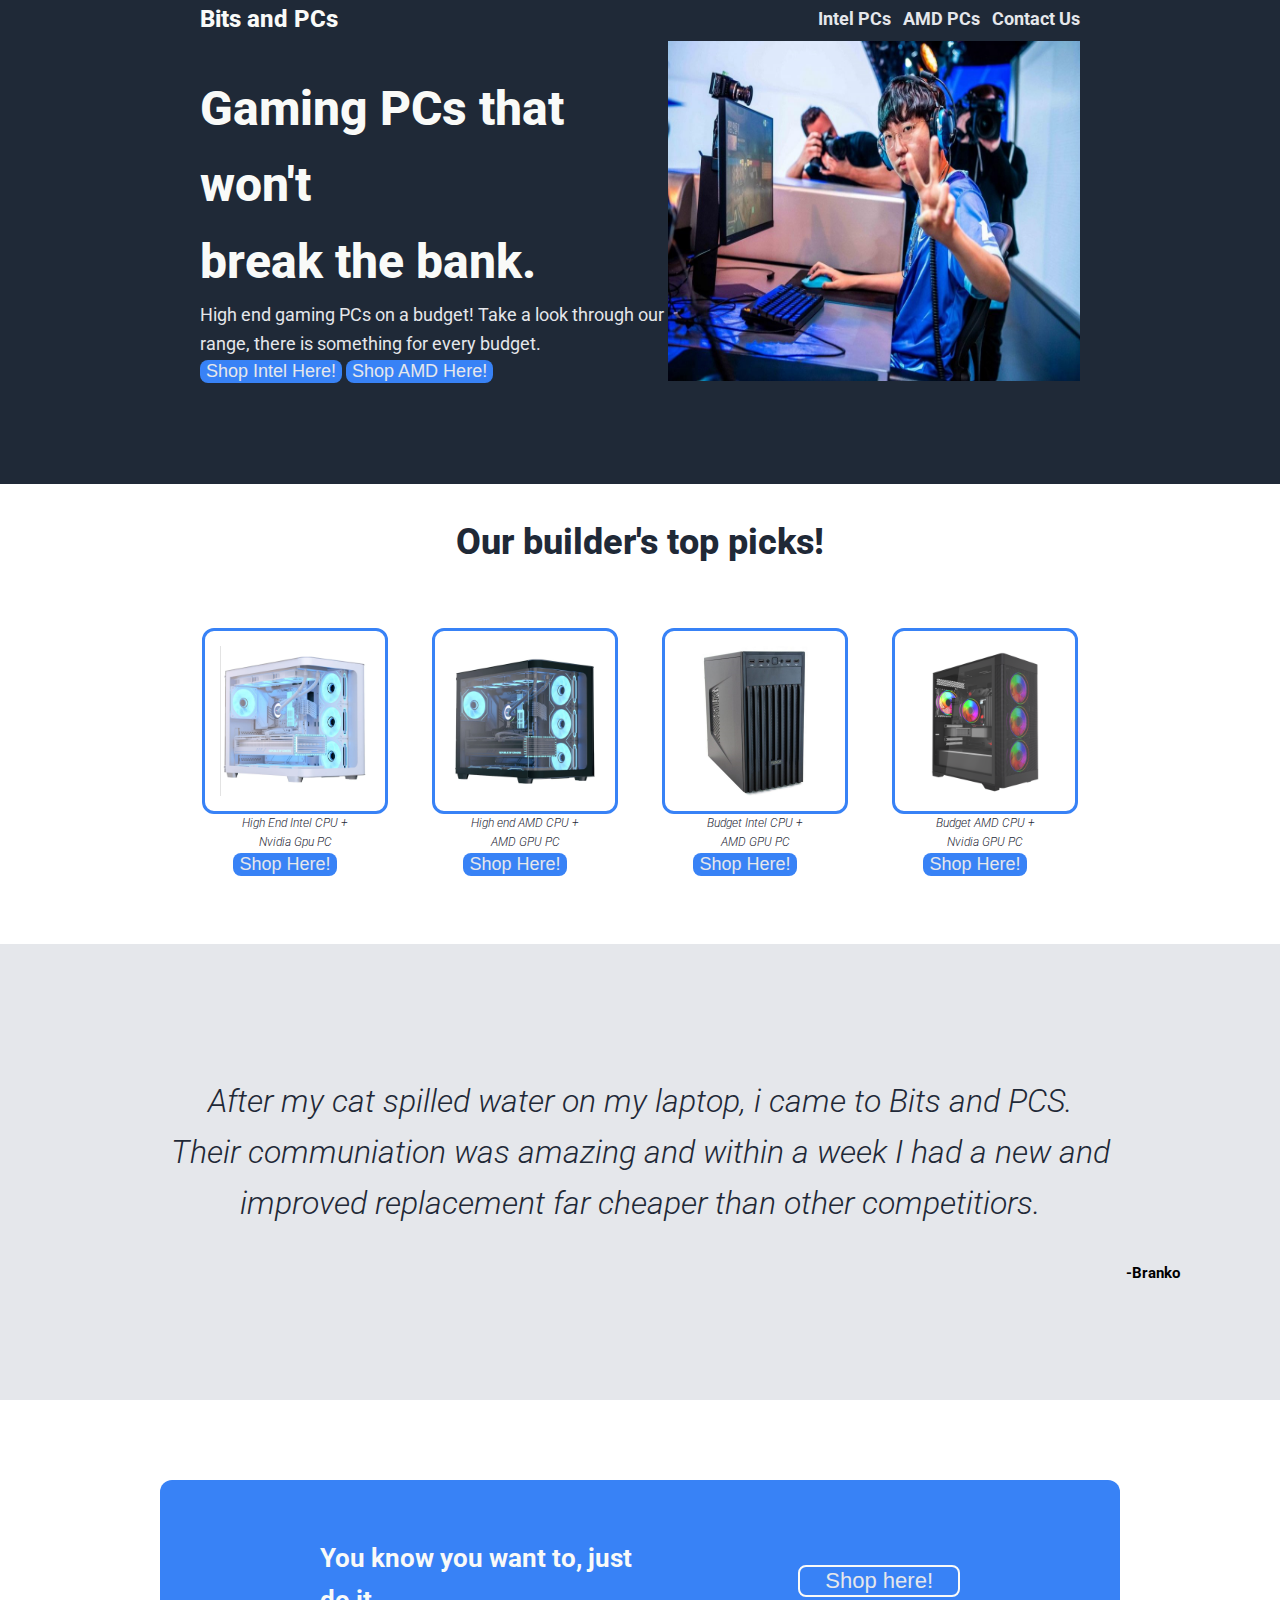
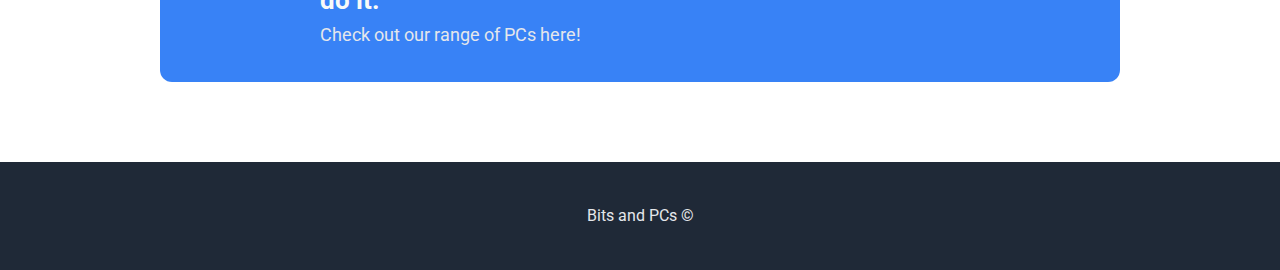
<file: index.html>
<!DOCTYPE html>
<html lang="en">
<head>
    <meta charset="UTF-8">
    <meta name="viewport" content="width=device-width, initial-scale=1.0">
    <title>Document</title>
    <link rel="stylesheet", href="style.css">
</head>
<body>
   <!-- Header -->

  <header class="header">
    <nav class="nav">
      <div class="logo"><a href=index.html class="logo-text">Bits and PCs</div>
      <div class="nav-links">
        <a href="intel.html">Intel PCs</a>
        <a href="amd.html">AMD PCs</a>
        <a href="contact.html">Contact Us</a>
      </div>
    </nav>
  </header>

  <!-- Hero Section -->
  <section class="hero">
    <div class="hero-text">
      <h1>Gaming PCs that won't <br>break the bank.</h1>
      <p>High end gaming PCs on a budget! Take a look through our range, there is something for every budget.</p>
      <a href="intel.html"><button>Shop Intel Here!</button></a>
      <a href="amd.html"><button>Shop AMD Here!</button></a>
    </div>
    <div class="hero-image">
      <img src="./images/gesture.png", alt="Gesture using our pc">
    </div>
  </section>
  
  <!-- Info Section -->
    <section class="Info">
      <h2>Our builder's top picks!</h2>
      <div class="info-items">
        <figure class="info-box"><img src="./images/whiteint.png" alt="High end Intel PC">
          <figcaption>High End Intel CPU + Nvidia Gpu PC</figcaption> <a href="intel.html"><button class="img-button">Shop Here!</button></a>
          
        </figure>
        <figure class="info-box"><img src="./images/blackamd.png" alt="High end AMD PC">
          <figcaption>High end AMD CPU + AMD GPU PC</figcaption><a href="amd.html"><button class="img-button">Shop Here!</button></a>
        </figure>
        <figure class="info-box"><img src="./images/blackcheapintel.png" alt="Budget Intel PC">
          <figcaption>Budget Intel CPU + AMD GPU PC</figcaption><a href="intel.html"><button class="img-button">Shop Here!</button></a>
        </figure>
        <figure class="info-box"><img src="./images/blackcheapamd.png" alt="Budget AMD PC">
          <figcaption>Budget AMD CPU + Nvidia GPU PC</figcaption><a href="amd.html"><button class="img-button">Shop Here!</button></a>
        </figure>
      </div>
    </section>
<!-- Quote Section -->
 <section class="rec">
  <div class="quote">
        <p>
            After my cat spilled water on my laptop, i came to Bits and PCS.<br>
             Their communiation was amazing and within a week I had a new and<br>
              improved replacement far cheaper than other competitiors.
        <p class="him">
            -Branko
        </p>
    </div>
  </section>
<!--Sign up Section-->
<section class="signup">
    <div class="signup-text">
        <h3>
            You know you want to, just do it.
        </h3>
        <p>
            Check out our range of PCs here!
        </p>
    </div>
    <div class="signup-button">
        <button type="submit">Shop here!</button>
    </div>
  </section>
<!--Footer Section-->
    <div class="footer">
        <p class="cc">
            Bits and PCs &copy;
        </p>
    </div>
    
    
  


    
</body>
</html>
</file>
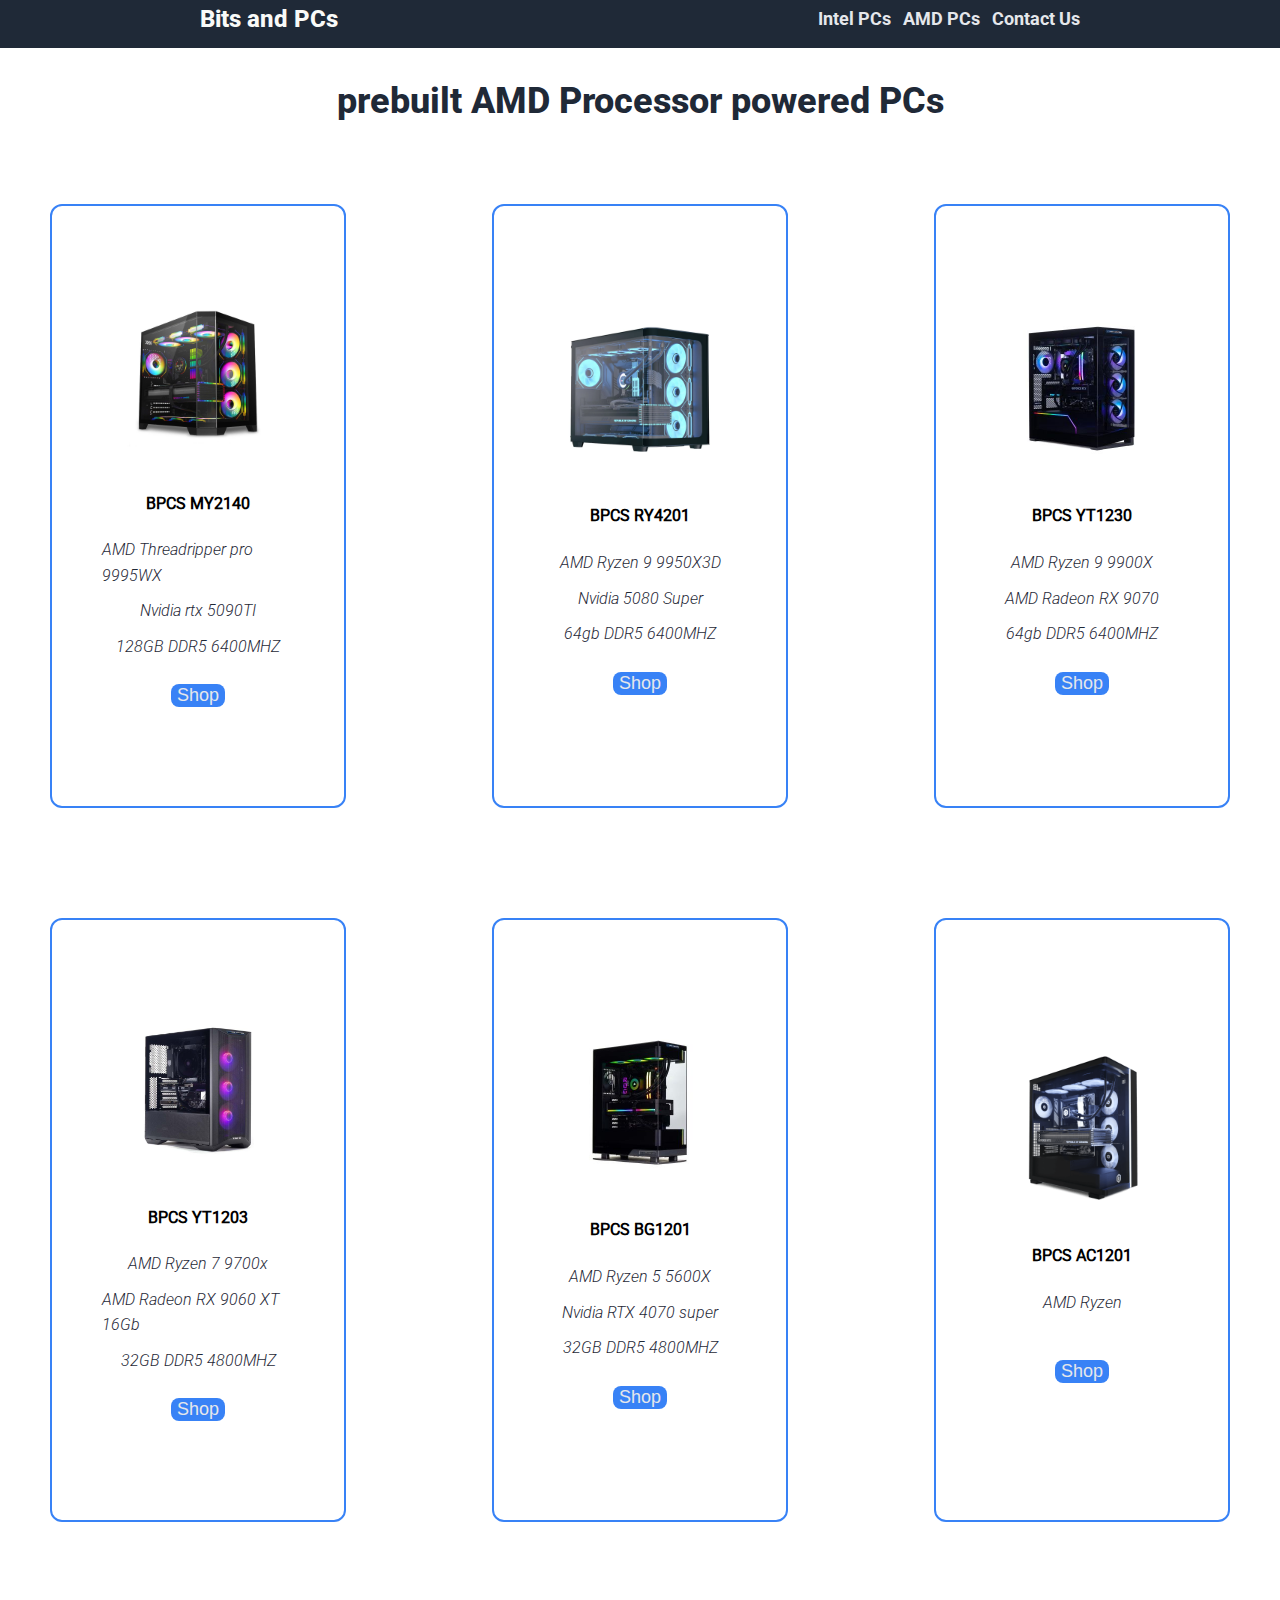
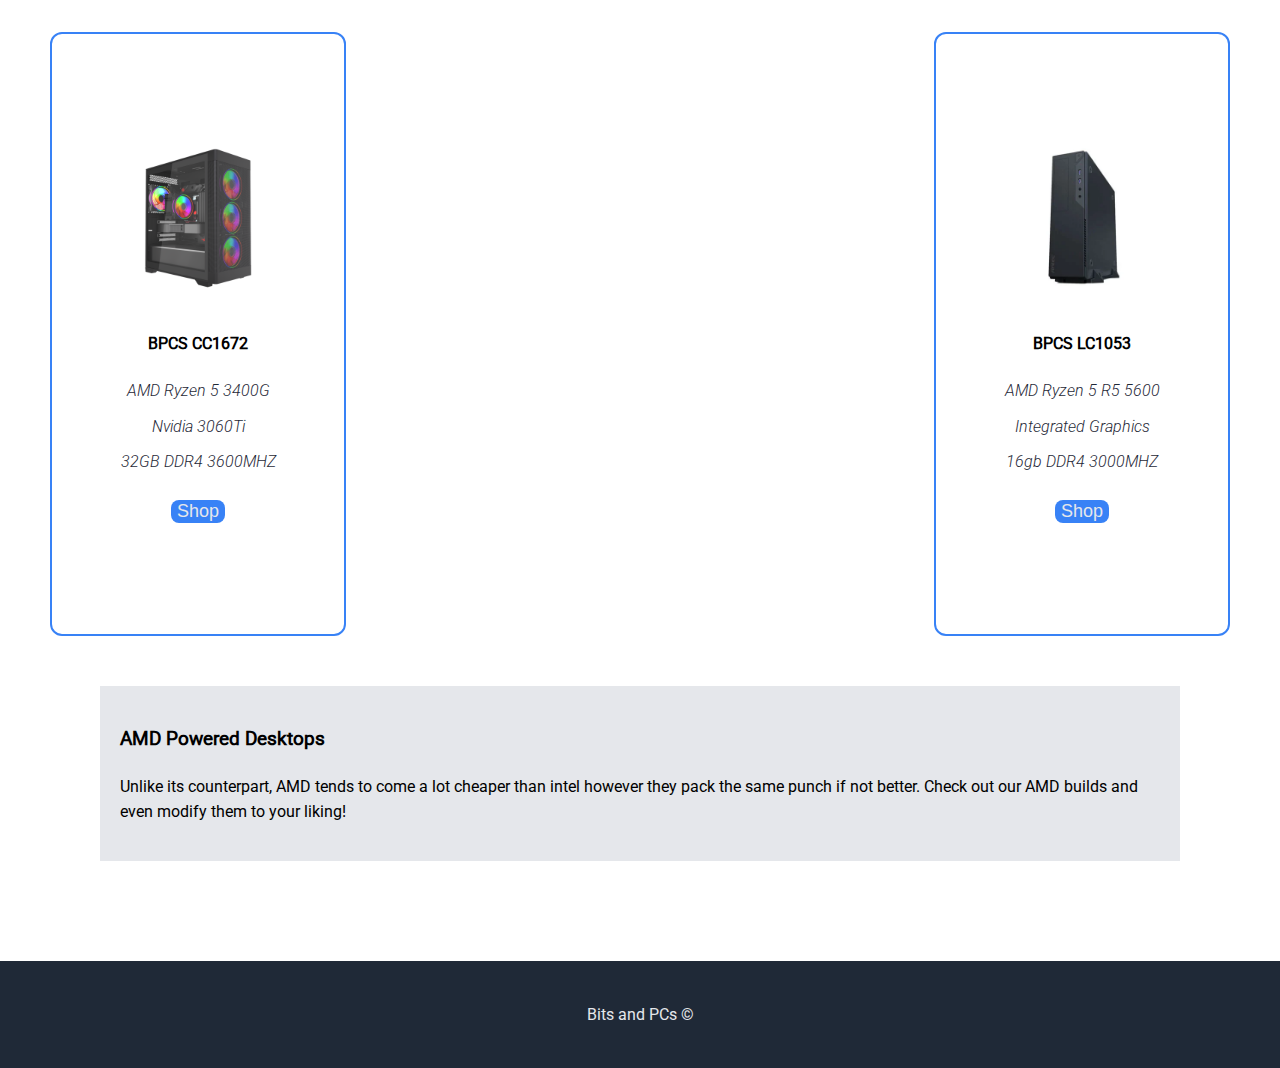
<file: amd.html>
<!DOCTYPE html>
<html lang="en">
<head>
    <meta charset="UTF-8">
    <meta name="viewport" content="width=device-width, initial-scale=1.0">
    <title>Document</title>
    <link rel="stylesheet", href="style.css">
    <link rel="stylesheet", href="amd.css">
    
</head>
<body>
    <header class="header">
    <nav class="nav">
      <div class="logo"><a href=index.html class="logo-text">Bits and PCs</div>
      <div class="nav-links">
        <a href="intel.html">Intel PCs</a>
        <a href="amd.html">AMD PCs</a>
        <a href="contact.html">Contact Us</a>
      </div>
    </nav>
  </header>
  <h1>prebuilt AMD Processor powered PCs</h1>
  <section class="amd">
   <div class="amd-container">
    <article class="amd-item">
        <figure>
        <img src="./images/amd1.jpg",alt=>
      </figure>
      <p class="amd-item-spec"><strong>BPCS MY2140</strong></p>
      <p class="CPU">AMD Threadripper pro 9995WX</p>
      <p class="GPU">Nvidia rtx 5090TI</p>
      <p class="RAM">128GB DDR5 6400MHZ</p>
      <button>Shop</button>
    </article>
    <article class="amd-item">
        <figure>
        <img src="./images/blackamd.png",alt=>
      </figure>
      <p class="amd-item-spec"><strong>BPCS RY4201</strong></p>
      <p class="CPU">AMD Ryzen 9 9950X3D</p>
      <p class="GPU">Nvidia 5080 Super</p>
      <p class="RAM">64gb DDR5 6400MHZ</p>
      <button>Shop</button>
    </article>
    <article class="amd-item">
        <figure>
        <img src="./images/amd2.jpg",alt=>
      </figure>
      <p class="amd-item-spec"><strong>BPCS YT1230</strong></p>
      <p class="CPU">AMD Ryzen 9 9900X </p>
      <p class="GPU">AMD Radeon RX 9070 </p>
      <p class="RAM">64gb DDR5 6400MHZ</p>
      <button>Shop</button>
    </article>
    <article class="amd-item">
        <figure>
        <img src="./images/amd3.jpg",alt=>
      </figure>
      <p class="amd-item-spec"><strong>BPCS YT1203</strong></p>
      <p class="CPU">AMD Ryzen 7 9700x</p>
      <p class="GPU">AMD Radeon RX 9060 XT 16Gb</p>
      <p class="RAM">32GB DDR5 4800MHZ</p>
      <button>Shop</button>
    </article>
    <article class="amd-item">
        <figure>
        <img src="./images/amd4.jpg",alt=>
      </figure>
      <p class="amd-item-spec"><strong>BPCS BG1201</strong></p>
      <p class="CPU">AMD Ryzen 5 5600X</p>
      <p class="GPU">Nvidia RTX 4070 super</p>
      <p class="RAM">32GB DDR5 4800MHZ</p>
      <button>Shop</button>
    </article>
    <article class="amd-item">
        <figure>
        <img src="./images/amd5.png",alt=>
      </figure>
      <p class="amd-item-spec"><strong>BPCS AC1201</strong></p>
      <p class="CPU">AMD Ryzen </p>
      <p class="GPU"></p>
      <p class="RAM"></p>
      <button>Shop</button>
    </article>
    <article class="amd-item">
        <figure>
        <img src="./images/blackcheapamd.png",alt=>
      </figure>
      <p class="amd-item-spec"><strong>BPCS CC1672</strong></p>
      <p class="CPU">AMD Ryzen 5 3400G</p>
      <p class="GPU">Nvidia 3060Ti</p>
      <p class="RAM">32GB DDR4 3600MHZ</p>
      <button>Shop</button>
    </article>
    <article class="amd-item">
        <figure>
        <img src="./images/amd8.png",alt=>
      </figure>
      <p class="amd-item-spec"><strong>BPCS LC1053</strong></p>
      <p class="CPU">AMD Ryzen 5 R5 5600</p>
      <p class="GPU">Integrated Graphics</p>
      <p class="RAM">16gb DDR4 3000MHZ</p>
      <button>Shop</button>
    </article>
   </div>
  </section>
  <section class="about-amd">
    <div class="about-amd-info">
        <h3>AMD Powered Desktops</h3>
        <p>Unlike its counterpart, AMD tends to come a lot cheaper than intel however they pack the same punch if not better. Check out our AMD builds and even modify them to your liking!
        </p>
    </div>
  </section>
  <div class="footer">
        <p class="cc">
            Bits and PCs &copy;
        </p>
    </div>
    
</body>
</html>
</file>
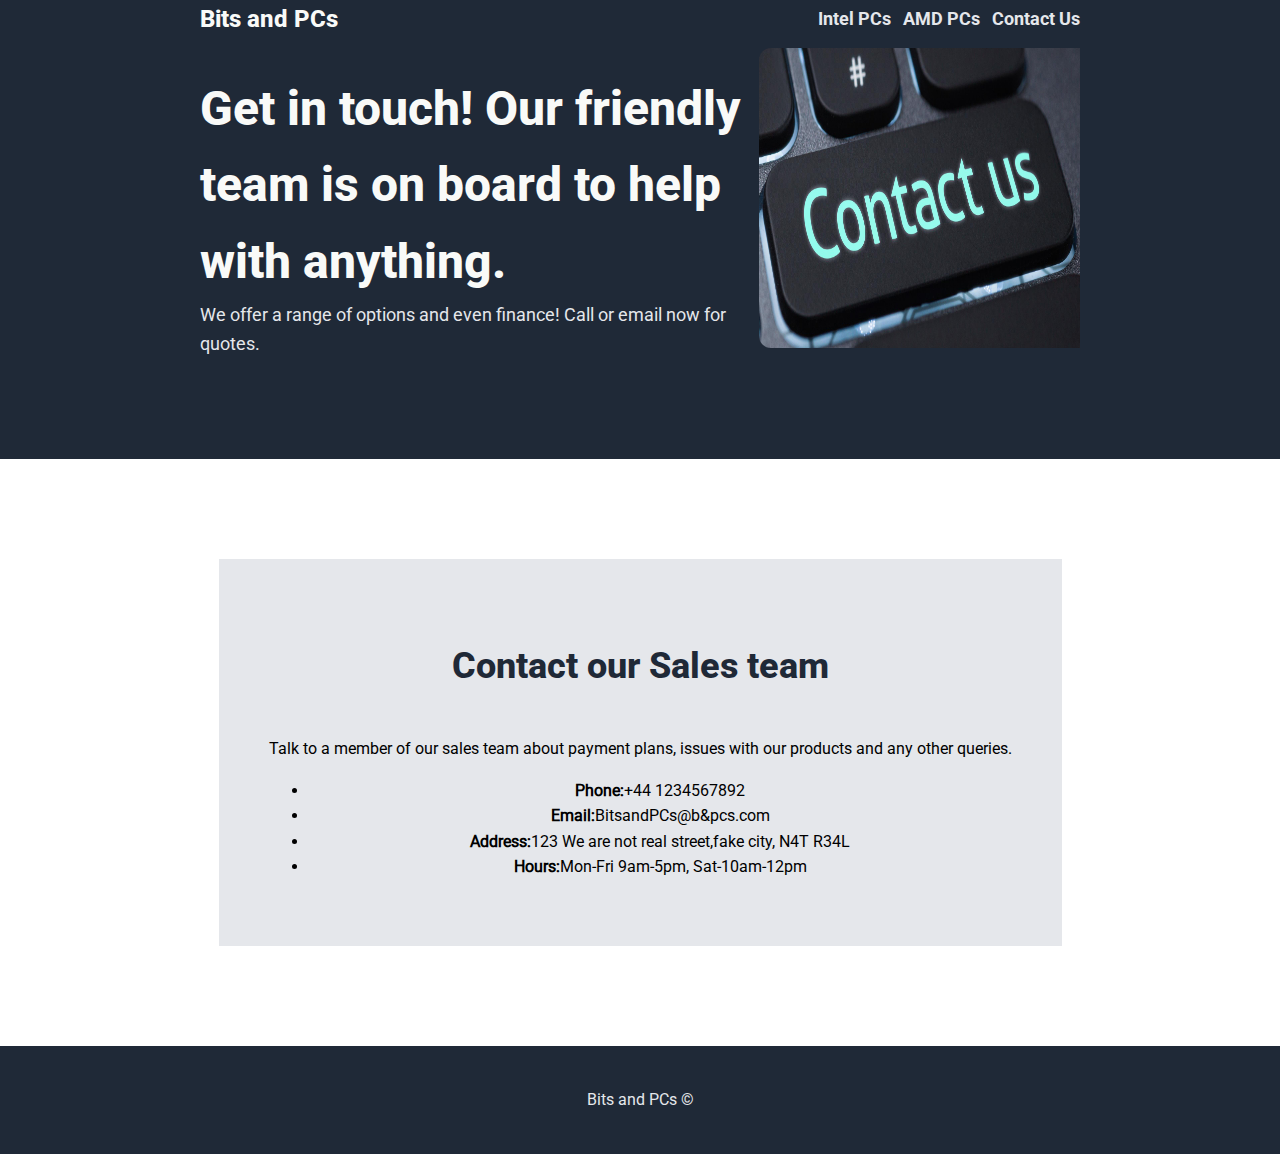
<file: contact.html>
<!DOCTYPE html>
<html lang="en">
<head>
    <meta charset="UTF-8">
    <meta name="viewport" content="width=device-width, initial-scale=1.0">
    <title>Document</title>
    <link rel="stylesheet", href="style.css">
    <link rel="stylesheet", href="contact.css">
</head>
<body>
   <header class="header">
    <nav class="nav">
      <div class="logo"><a href=index.html class="logo-text">Bits and PCs</div>
      <div class="nav-links">
        <a href="intel.html">Intel PCs</a>
        <a href="amd.html">AMD PCs</a>
        <a href="contact.html">Contact Us</a>
      </div>
    </nav>
  </header>

  <section class="hero">
    <div class="hero-text">
      <h1>Get in touch! Our friendly team is on board to help with anything.</h1>
      <p>We offer a range of options and even finance! Call or email now for quotes. </p>
      
    </div>
     <div class="hero-image">
      <img src="./images/contactus.jpg", alt="Contact us image">
    </div>
  </section>
    </section>

    <section class="contact">
      <div class="contact-sales">
        <h2> Contact our Sales team</h2>
            <p>Talk to a member of our sales  team about payment plans, issues with our products and any other queries.</p>
            <ul class="sales-info">
                <li><strong>Phone:</strong>+44 1234567892</strong></li>
                <li><strong>Email:</strong>BitsandPCs@b&pcs.com</li>
                <li><strong>Address:</strong>123 We are not real street,fake city, N4T R34L</li>
                <li><strong>Hours:</strong>Mon-Fri 9am-5pm, Sat-10am-12pm</li>
            </ul>
        </div>
      
    </section>

     <div class="footer">
        <p class="cc">
            Bits and PCs &copy;
        </p>
    </div>










    
</body>
</html>
</file>
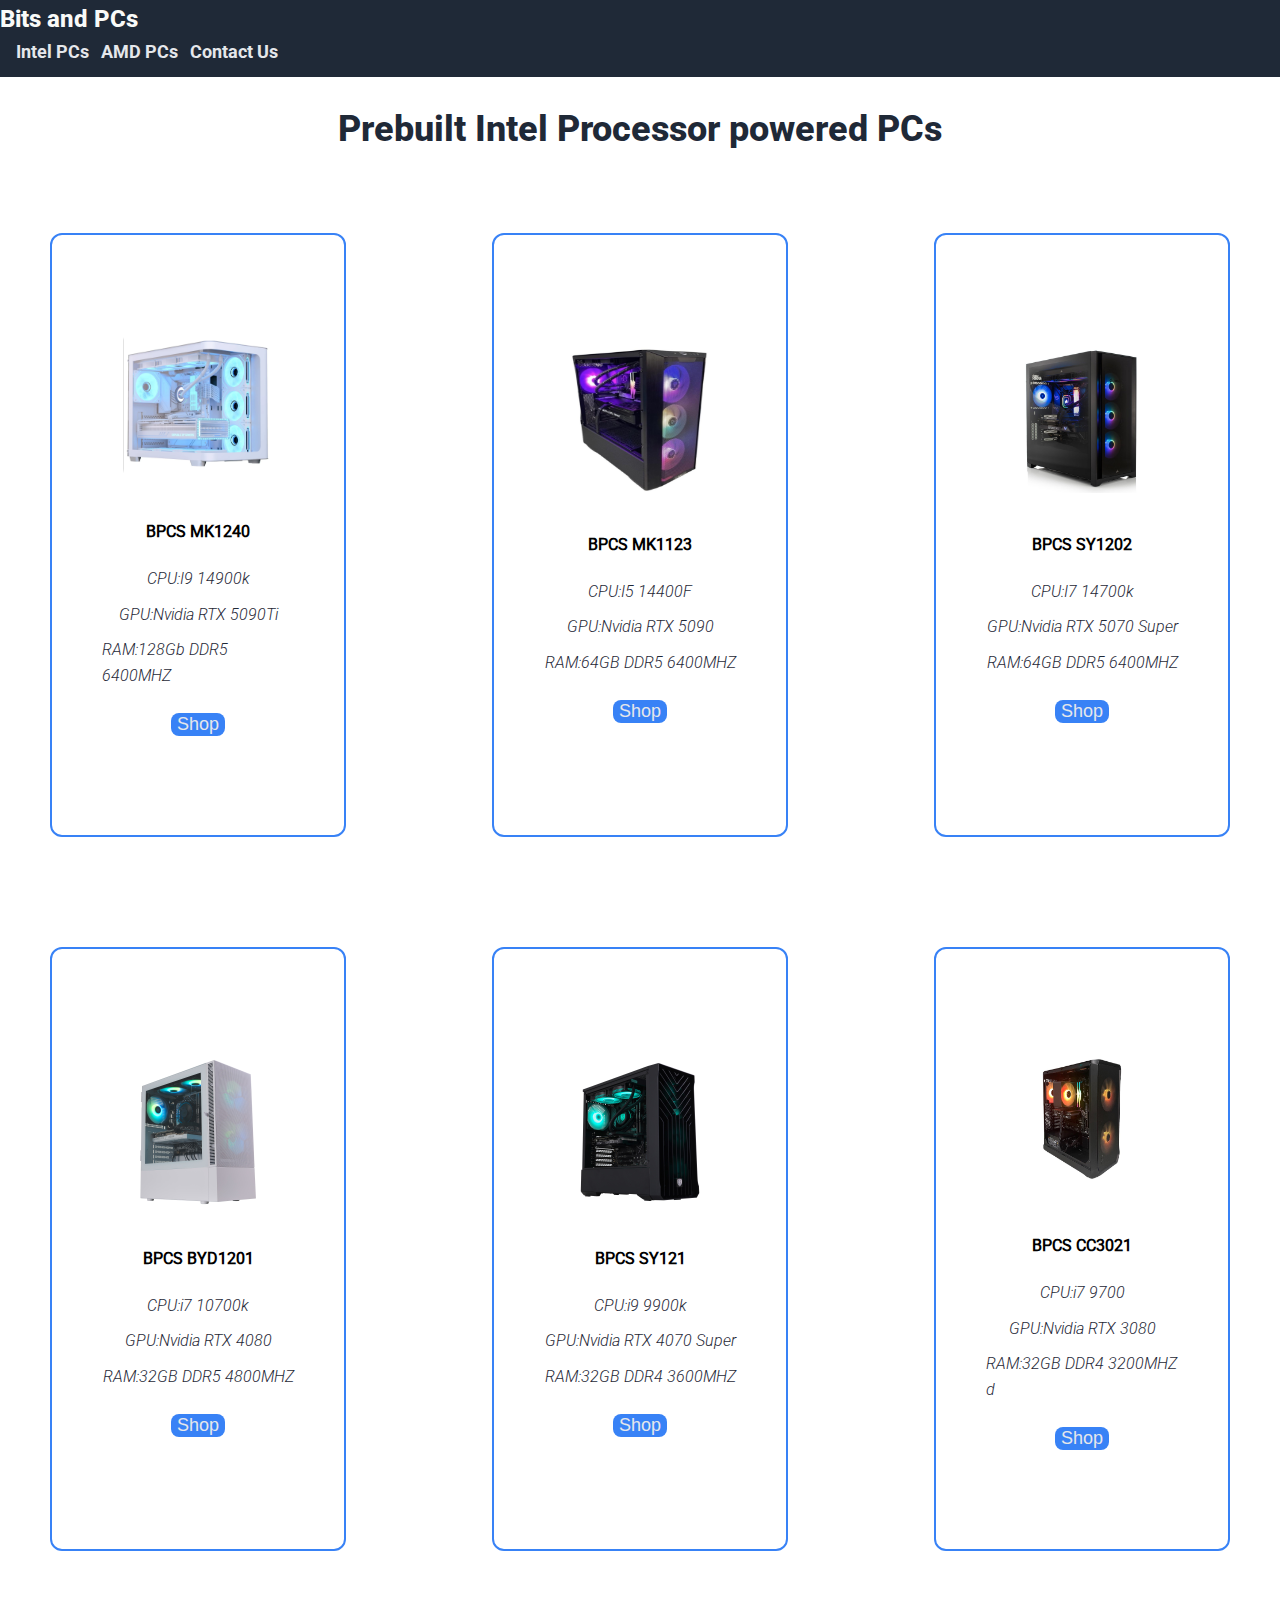
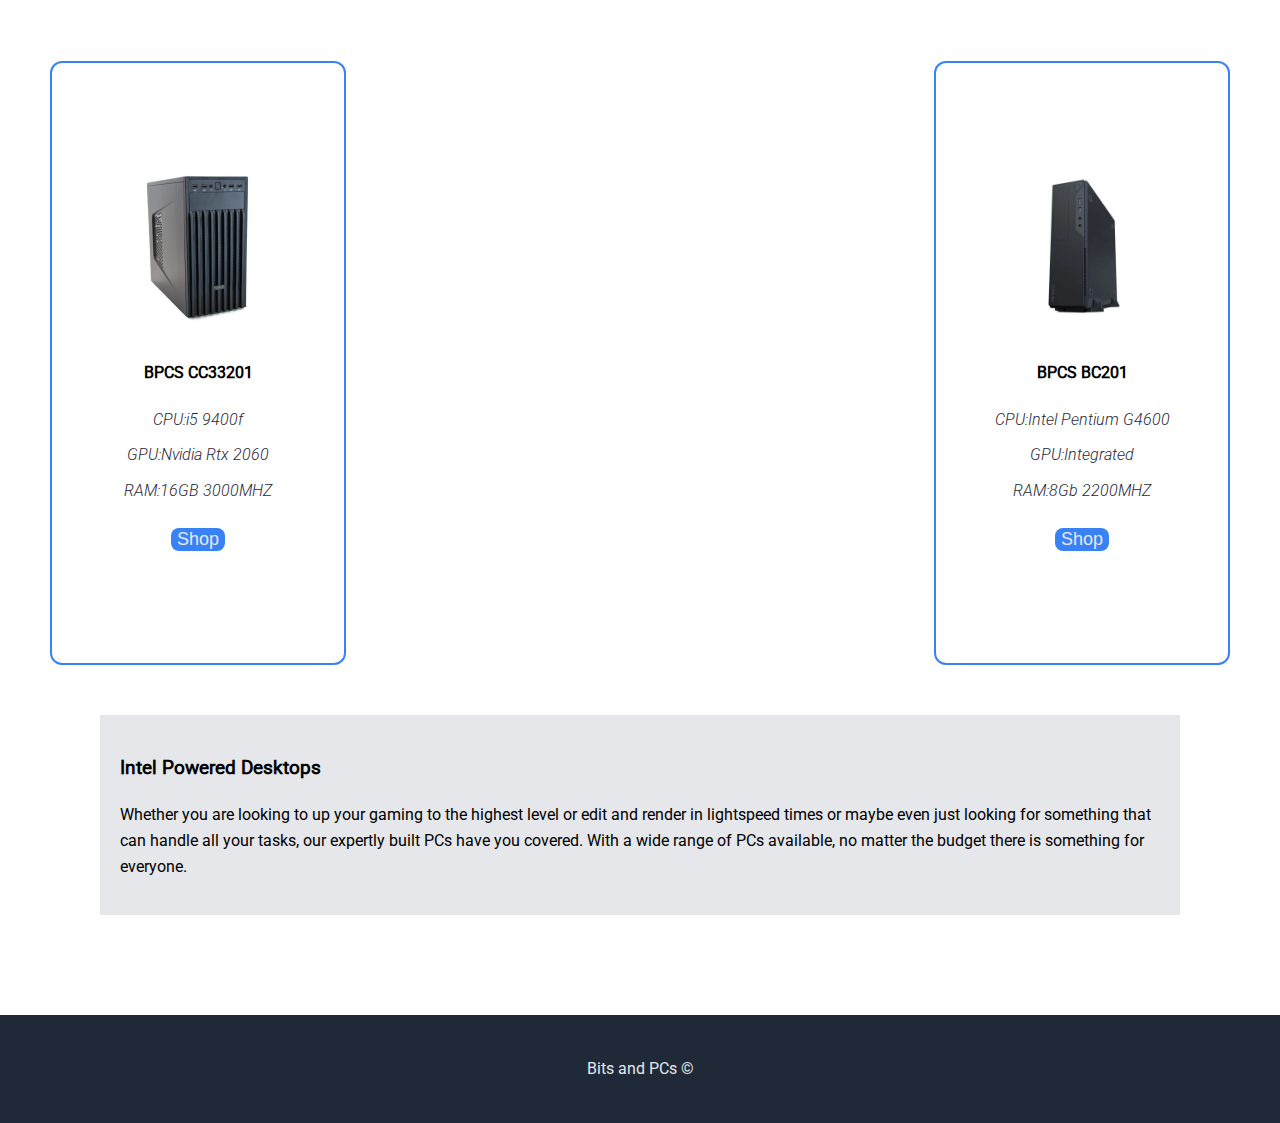
<file: intel.html>
<!DOCTYPE html>
<html lang="en">
<head>
    <meta charset="UTF-8">
    <meta name="viewport" content="width=device-width, initial-scale=1.0">
    <title>Document</title>
    <link rel="stylesheet", href="style.css">
    <link rel="stylesheet", href="intel.css">
</head>
<body>
  <header class="header">
    <div class="logo"><a href=index.html>Bits and PCs</div>
    <nav class="nav-links">
      <a href="intel.html">Intel PCs</a>
      <a href="amd.html">AMD PCs</a>
      <a href="contact.html">Contact Us</a>
    </nav>
  </header>
  <h1>Prebuilt Intel Processor powered PCs</h1>
  <section class="Intel">
    <div class="intel-container">
      <article class="intel-item">
      <figure>
        <img src="./images/whiteint.png",alt=>
      </figure>
      <p class="intel-item-spec"><strong>BPCS MK1240</strong></p>
      <p class="CPU">CPU:I9 14900k</p>
      <p class="GPU">GPU:Nvidia RTX 5090Ti</p>
      <p class="RAM">RAM:128Gb DDR5 6400MHZ</p>
      <button>Shop</button>
    </article>
    <article class="intel-item">
      <figure>
        <img src="./images/intel1.jpg",alt=>
      </figure>
      <p class="intel-item-spec"><strong>BPCS MK1123</strong></p>
      <p class="CPU">CPU:I5 14400F</p>
      <p class="GPU">GPU:Nvidia RTX 5090</p>
      <p class="RAM">RAM:64GB DDR5 6400MHZ</p>
      <button>Shop</button>
    </article>
    <article class="intel-item">
      <figure>
        <img src="./images/intel2.jpg",alt=>
      </figure>
      <p class="intel-item-spec"><strong>BPCS SY1202</strong></p>
      <p class="CPU">CPU:I7 14700k</p>
      <p class="GPU">GPU:Nvidia RTX 5070 Super</p>
      <p class="RAM">RAM:64GB DDR5 6400MHZ</p>
      <button>Shop</button>
    </article>
    <article class="intel-item">
      <figure>
        <img src="./images/intel3.jpg",alt=>
      </figure>
      <p class="intel-item-spec"><strong>BPCS BYD1201</strong></p>
      <p class="CPU">CPU:i7 10700k</p>
      <p class="GPU">GPU:Nvidia RTX 4080</p>
      <p class="RAM">RAM:32GB DDR5 4800MHZ</p>
      <button>Shop</button>
    </article>
    <article class="intel-item">
      <figure>
        <img src="./images/intel4.jpg",alt=>
      </figure>
      <p class="intel-item-spec"><strong>BPCS SY121</strong></p>
      <p class="CPU">CPU:i9 9900k</p>
      <p class="GPU">GPU:Nvidia RTX 4070 Super</p>
      <p class="RAM">RAM:32GB DDR4 3600MHZ</p>
      <button>Shop</button>
    </article>
    <article class="intel-item">
      <figure>
        <img src="./images/intel5.jpg",alt=>
      </figure>
      <p class="intel-item-spec"><strong>BPCS CC3021</strong></p>
      <p class="CPU">CPU:i7 9700</p>
      <p class="GPU">GPU:Nvidia RTX 3080</p>
      <p class="RAM">RAM:32GB DDR4 3200MHZ d</p>
      
      <button>Shop</button>
    </article>
    <article class="intel-item">
      <figure>
        <img src="./images/blackcheapintel.png",alt=>
      </figure>
      <p class="intel-item-spec"><strong>BPCS CC33201</strong></p>
      <p class="CPU">CPU:i5 9400f</p>
      <p class="GPU">GPU:Nvidia Rtx 2060</p>
      <p class="RAM">RAM:16GB 3000MHZ </p>
      <button>Shop</button>
    </article>
    <article class="intel-item">
      <figure>
        <img src="./images/intel8.png",alt=>
      </figure>
      <p class="intel-item-spec"><strong>BPCS BC201</strong></p>
      <p class="CPU">CPU:Intel Pentium G4600 </p>
      <p class="GPU">GPU:Integrated</p>
      <p class="RAM">RAM:8Gb 2200MHZ</p>
      <button>Shop</button>
    </article>
    </div>
  </section>
  <section class="about-intel">
    <div class="about-intel-info">
      <h3>Intel Powered Desktops</h3>
      <p>Whether you are looking to up your gaming to the highest level or edit and render in lightspeed times or maybe even just looking for something that can handle
        all your tasks, our expertly built PCs have you covered. With a wide range of PCs available, no matter the budget there is something for everyone.
      </p>
    </div>
  </section>
  <div class="footer">
        <p class="cc">
            Bits and PCs &copy;
        </p>
    </div>
</body>
</html>
</file>
<file: style.css>
@font-face {
    font-family: 'RobotoBold';
    src: url(fonts/Roboto-ExtraBold.ttf);
}
@font-face {
    font-family: 'Roboto';
    src: url(fonts/Roboto-Regular.ttf);
}
@font-face {
    font-family: 'robotob';
    src: url(fonts/Roboto-Bold.ttf);
}
@font-face {
    font-family: 'robotoi';
    src: url(fonts/Roboto-LightItalic.ttf);
}


body{
    margin: 0;
    font-family: 'Roboto';
    line-height: 1.6;
}

.header{
    top:0;
    position:sticky;
    overflow:hidden;
    background-color: #1F2937;
    flex:1;
    }
.nav {
    margin-bottom: rem;
    display:flex;
    justify-content: space-between;
    align-items: center;
    padding-left: 12.5rem;
    padding-right: 12.5rem;
}

.nav-links a {
    font-size: 18px;
    color:#e5e7eb;
    text-decoration: none;
    font-family: 'robotob';
    margin-left:0.5rem;
}

.logo a{
    font-size: 24px;
    color:#F9FAF8;
    cursor: pointer;
    font-family: 'robotobold';
    margin-bottom: 0;
    text-decoration: none;
}
@media(max-width:840px){
.nav-links a{font-size: 10px;
    }
.logo a{
    font-size:14px;
}
}
.hero{
   display:flex;
    justify-content: space-between;
    align-items: center;
    background-color: #1F2937;
    color:#F9FAF8;
    margin-top: 0px;
    padding-left: 12.5rem;
    padding-right:12.5rem;
    padding-bottom: 100px;
    flex:1;
}

.hero-text{
    max-width: 100%;
}
.hero-text h1{
    font-size: 48px;
    font-weight: 800;
    margin-bottom: 0;
    font-family: 'robotobold';
}
.hero-text p{
    font-size:18px;
    margin:20px 0;
    color: #e5e7eb;
    margin-top: 0;
    margin-bottom: 0;
}
.hero-text button{
    background-color: #3882f6;
    color:#e5e7eb;
    border:none;
    border-radius: 8px;
    font-size:18px;
    cursor:pointer;
    margin-top:0;
    
}
.hero-image img{
    max-width: 100%;
    width: 100%;
    height: 340px;
    display:flex;
    align-items: center;
    justify-content: center;
    padding-right:12.5rem;
    
}
.header, .hero {
    margin:px;
}
@media (max-width:1100px){
    .hero-text {
        width:100%
    }
    hero-image{
        width:58%
    }
}
@media (max-width:900px){
    .hero{
        flex-direction: column;
        max-width: 80%;
        align-items: center;
    }
    .hero-text, .hero-image{
        width: 100%;
        margin-bottom: 2rem;
        padding:0;
        margin:0;
}
}
@media (max-width:700px){
     .hero{
        flex-direction: column;
        max-width: 80%;
        align-items: center;
    }
    .hero-text, .hero-image{
        width: 100%;
        margin-bottom: 2rem;
        padding:0;
        margin:0;
}
}

h2{
    font-size: 36px;
    font-weight: 800;
    color:#1F2937;
    margin-bottom: 40px;
    font-family: 'robotobold';
    text-align: center;
}
.info-items{
    display:flex;
    justify-content: center;
    gap: 30px;
    flex-wrap: wrap;
    
}
.info-box {
    display:flex;
    flex-direction: column;
    align-items: center;
    width: 120px;
}
.info-items figcaption{
    font-family: 'robotoi';
    color:#1F2937;
    text-align: center;
    font-size: 12px;
}
.img-button{
    background-color: #3882f6;
    color:#e5e7eb;
    border:none;
    border-radius: 8px;
    font-size:18px;
    cursor:pointer;
    margin-top:0;
    margin-left: -20px;
}
.info-items img{
  height: 150px;
  width: 150px;
  border-radius: 12px;
  border: 3px solid #3882f6;
  padding: 15px;
}
@media (max-width: 1000px) {
  .info-items {
    gap: 16px;
  }
}
@media (max-width: 700px) {
  .info-items {
    gap: 8px;
  }
}
@media (max-width:600px) {
    .info-items {
        column-gap: 50px;
        row-gap: 24px;
    }
    .info-items img {
        height:150px;
        width: 150px;
    }
}

.rec {
  background-color: #e5e7eb;
  color: #1f2937;
  text-align: center;
  display: flex;
  justify-content: center;
  align-items: center;
  margin-top: 50px;
  padding-top:100px;
  padding-left: 100px;
  padding-right: 100px;
  padding-bottom: 100px;
}
.quote-con {
  max-width: 800px;
  width: 100%;
}
.quote {
    width:100%;
    font-family: 'robotoi';
    font-size:32px
}
    
   .him{
     font-family: 'robotob';
    text-align:right;
    margin-right: 200px;
    color:black;
    font-size: 26px;
    width: 100%;
}
@media (max-width:1000px){
    .signup{
        display:flex;
        flex-direction: row;
    }
}
@media (max-width:700px) {
    .quote-con {
        font-size: 24px;
    }
    .him {
        font-size: 17px;
    }
    
}
@media (min-width:600px) {
    .quote-con {
        font-size: 18px;
        padding:2rem 2rem;
    }
    .him {
        font-size: 15px;
    }
   
}
.signup{
    display:flex;
    justify-content: space-between;
    align-items: center;
    background-color:#3882f6;
    margin-top: 5rem;
    margin-bottom: 5rem;
    margin-left: 10rem;
    margin-right: 10rem;
    padding-left: 10rem;
    padding-right: 10rem;
    padding-bottom: 2rem;
    padding-top: 2rem;
    border-radius: 12px;
}
.signup-text {
    max-width: 50%;
}
.signup-text h3{
    font-size:26px;
    color: #F9FAF8;
    font-weight: 800;
    margin-bottom: 0;
    font-family: 'robotob';
}
.signup-text p{
    font-size: 18px;
    margin:20px 0;
    color:#e5e7eb;
    margin-top: 0;
    margin-bottom: 0;
}
.signup button{
    background-color: #3882f6;
    color:#e5e7eb;
    border:2px solid #F9FAF8;
    padding-right:25px ;
    padding-left:25px; 
    border-radius:8px;
    font-size: 22px;
    cursor: pointer;
}
@media (max-width:1000px){
    .signup {
        display:flex;
        flex-direction: row;
        margin:5rem 5rem;
    }
}
@media (max-width:700px){
    .signup {
        display:flex;
        flex-direction: column;
        margin:3rem 2rem;
        padding:2rem 4rem;
        font-size: 18px;
        
    }
    .signup-button {
        padding-top: 2rem;
        
    }
}

.footer{
    background-color:#1F2937 ;
    text-align: center;
    padding:25px;
    font-family:'Roboto';
    color: #e5e7eb;
}
</file>
<file: amd.css>
@font-face {
    font-family: 'Roboto';
    src: url(fonts/Roboto-Regular.ttf);
}
@font-face {
    font-family: 'robotoi';
    src: url(fonts/Roboto-LightItalic.ttf);
}
@font-face {
    font-family: 'RobotoBold';
    src: url(fonts/Roboto-ExtraBold.ttf);
}
.header {
  padding-bottom: 10px;
  flex:1;
}
h1{
    font-size: 36px;
    font-weight: 800;
    color:#1F2937;
    font-family: 'robotobold';
    text-align: center;
}
.amd-container{
  display: flex;
  flex:1;
  justify-content: space-between;
  align-items: center;
  flex-wrap: wrap;
  flex-direction: row;
  gap:10px;
}
.amd-item{
width:15%;
height:500px;
margin: 50px;
border:2px solid #3882f6;
border-radius: 12px;
display:flex;
flex-direction: column;
align-items: center;
justify-content: center;
}
.amd-item img {
  height:200px;
  width:200px;
  border-radius:12px;
}
.amd-item-spec {
  font-size: 16px;
  font-family: 'roboto';
  display:inline-block;
  text-align: center;
}
.CPU {
  font-size: 16px;
  font-family: 'robotoI';
  margin-top: 5px;
  margin-bottom: 5px;
  color: #1F2937;
}
.GPU {
  font-size: 16px;
  font-family: 'roboto';
  font-family: 'robotoi';
  color:#1F2937;
  margin-top: 5px;
  margin-bottom: 5px;
}
.RAM {
  font-family: 'robotoi';
  color:#1F2937;
   margin-top: 5px;
  margin-bottom: 5px;
}
.amd-item button {
    background-color: #3882f6;
    color:#e5e7eb;
    border:none;
    border-radius: 8px;
    font-size:18px;
    cursor:pointer;
    margin:20px;
}
@media (max-width:1320px) {
  .amd-item img {
    height:150px;
    width:150px
  }
  .amd {
    row-gap: 2rem;
  }
  .amd-item{
    padding:50px;
    }
}
@media (max-width:1150px) {
  .amd-item img {
    height:125px;
    width:125px
  }
  .amd-item{
    margin-right: 115px;
    margin-left: 115px;
  }
}
@media (max-width:970px) {
  .amd-item img {
    height:125px;
    width:125px
  }
  .amd-item{
    margin-right: 75px;
    margin-left: 75px;
  }
}
@media(max-width:750px) {
  .amd-container{
    gap:8px
  }
  .amd-item img {
    height:125px;
    width:125px
  }
  .amd-item{
    margin-right: 50px;
    margin-left: 50px;
  }
}
@media (max-width:600px) {
    .amd-container {
        column-gap: 50px;
        row-gap: 24px;
    }
    .amd-container img {
        height:150px;
        width: 150px;
    }
}
.about-amd {
  display:flex;
  justify-content: space-around;
  width: 100%;
}
.about-amd-info {
  background-color: #e5e7eb;
  margin-left: 100px;
  margin-right: 100px;
  margin-bottom: 100px;
  padding:20px;
}
</file>
<file: contact.css>
.hero{
   display:flex;
    justify-content: space-between;
    align-items: center;
    background-color: #1F2937;
    color:#F9FAF8;
    margin-top: 0px;
    padding-left: 12.5rem;
    padding-right:12.5rempx;
    padding-bottom: 100px;
    flex:1;
}

.hero-text{
    max-width: 100%;
}
.hero-text h1{
    font-size: 48px;
    font-weight: 800;
    margin-bottom: 0;
    font-family: 'robotobold';
}
.hero-text p{
    font-size:18px;
    margin:20px 0;
    color: #e5e7eb;
    margin-top: 0;
    margin-bottom: 0;
}

.hero-image img{
    width: 100%;
    height: 300px;
    display:flex;
    align-items: center;
    justify-content: center;
    border-radius: 12px;
}
.header, .hero {
    margin:px;
}
@media (max-width:1100px){
    .hero-text {
        width:100%
    }
    hero-image{
        width:58%
    }
}
@media (max-width:900px){
    .hero{
        flex-direction: column;
        max-width: 80%;
        align-items: center;
    }
    .hero-text, .hero-image{
        width: 100%;
        margin-bottom: 2rem;
        padding:0;
        margin:0;
    }
}
@media (max-width:700px){
     .hero{
        flex-direction: column;
        max-width: 80%;
        align-items: center;
    }
    .hero-text, .hero-image{
        width: 100%;
        margin-bottom: 2rem;
        padding:0;
        margin:0;
    }
    .hero-text h1{
        font-size: 32px;
    }
}

.contact {
    display:flex;
    justify-content: space-around;
    width:100%;
    text-align: center;
}
.logo{
    font-size: 24px;
    color:#F9FAF8;
}
.contact-sales 
{
    background-color:#e5e7eb;
    padding: 50px;
    margin-top: 100px;
    margin-bottom: 100px;
}
.footer{
    background-color:#1F2937 ;
    text-align: center;
    margin-bottom: 0;
    padding:25px;
    font-family:'Roboto';
    color: #e5e7eb;
}
</file>
<file: intel.css>
@font-face {
    font-family: 'Roboto';
    src: url(fonts/Roboto-Regular.ttf);
}
@font-face {
    font-family: 'robotoi';
    src: url(fonts/Roboto-LightItalic.ttf);
}
@font-face {
    font-family: 'RobotoBold';
    src: url(fonts/Roboto-ExtraBold.ttf);
}

.header {
  padding-bottom: 10px;
  flex:1;
}
h1{
    font-size: 36px;
    font-weight: 800;
    color:#1F2937;
    font-family: 'robotobold';
    text-align: center;
}
.intel-container{
  display: flex;
  flex:1;
  justify-content: space-between;
  align-items: center;
  flex-wrap: wrap;
  flex-direction: row;
  gap:10px;
}
.intel-item{
width:15%;
height:500px;
margin: 50px;
border:2px solid #3882f6;
border-radius: 12px;
display:flex;
flex-direction: column;
align-items: center;
justify-content: center;
}

.intel-item img {
  height:200px;
  width:200px;
  border-radius:12px;
}

.intel-item-spec {
  font-size: 16px;
  font-family: 'roboto';
  display:inline-block;
  text-align: center;
}
.CPU {
  font-size: 16px;
  font-family: 'robotoI';
  margin-top: 5px;
  margin-bottom: 5px;
  color: #1F2937;
}
.GPU {
  font-size: 16px;
  font-family: 'roboto';
  font-family: 'robotoi';
  color:#1F2937;
  margin-top: 5px;
  margin-bottom: 5px;
}
.RAM {
  font-family: 'robotoi';
  color:#1F2937;
   margin-top: 5px;
  margin-bottom: 5px;
}
.intel-item button {
    background-color: #3882f6;
    color:#e5e7eb;
    border:none;
    border-radius: 8px;
    font-size:18px;
    cursor:pointer;
    margin:20px;
}
@media (max-width:1320px) {
  .intel-item img {
    height:150px;
    width:150px
  }
  .intel {
    row-gap: 2rem;
  }
  .intel-item{
    padding:50px;
    }
}
@media (max-width:1150px) {
  .intel-item img {
    height:125px;
    width:125px
  }
  .intel-item{
    margin-right: 115px;
    margin-left: 115px;
  }
}
@media (max-width:970px) {
  .intel-item img {
    height:125px;
    width:125px
  }
  .intel-item{
    margin-right: 75px;
    margin-left: 75px;
  }
}
@media(max-width:750px) {
  .intel-container{
    gap:8px
  }
  .intel-item img {
    height:125px;
    width:125px
  }
  .intel-item{
    margin-right: 50px;
    margin-left: 50px;
  }
}
@media (max-width:600px) {
    .intel-container {
        column-gap: 50px;
        row-gap: 24px;
    }
    .intel-container img {
        height:150px;
        width: 150px;
    }
}
.about-intel {
  display:flex;
  justify-content: space-around;
  width: 100%;
}
.about-intel-info {
  background-color: #e5e7eb;
  margin-left: 100px;
  margin-right: 100px;
  margin-bottom: 100px;
  padding:20px;
}
</file>
